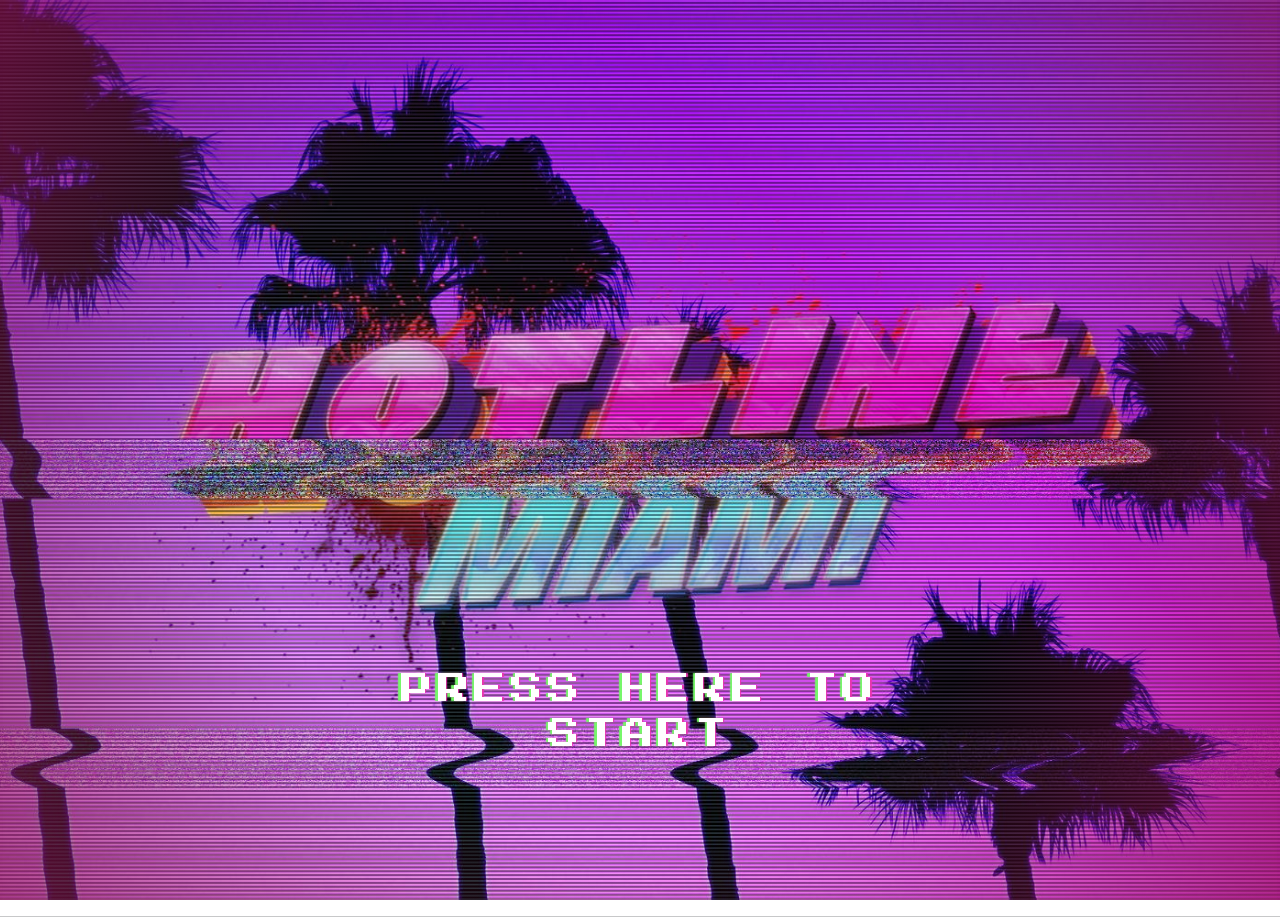
<file: main-hotline-miami/index.html>
<!DOCTYPE html>
<html lang="en">

<head>
    <meta charset="UTF-8">
    <meta name="viewport" content="width=device-width, initial-scale=1.0">
    <link rel="stylesheet" href="animate.css">
    <link href="https://fonts.cdnfonts.com/css/vcr-osd-mono" rel="stylesheet">
    <link href="https://cdn.jsdelivr.net/npm/bootstrap@5.3.8/dist/css/bootstrap.min.css" rel="stylesheet"
        integrity="sha384-sRIl4kxILFvY47J16cr9ZwB07vP4J8+LH7qKQnuqkuIAvNWLzeN8tE5YBujZqJLB" crossorigin="anonymous">
    <link rel="preconnect" href="https://fonts.googleapis.com">
    <link rel="preconnect" href="https://fonts.gstatic.com" crossorigin>
    <link
        href="https://fonts.googleapis.com/css2?family=Comfortaa:wght@300..700&family=Press+Start+2P&family=Rubik+Mono+One&family=Rubik+Wet+Paint&family=Ruslan+Display&display=swap"
        rel="stylesheet">
        <link rel="icon" type="image/x-icon" href="code/HotlineMiami.png">




    <style>
        a {
            cursor: url(cursor.png), pointer;
            text-decoration: none;
            color: white;
            pointer-events: auto;
            /* cursor: pointer; */

        }

        .base-image {
            position: absolute;
            object-fit: cover;
            display: block;
            transform: scale(1.1);
            
            

        }

        .glitch-layer {
            position: absolute;
            width: 100%;
            height: 100%;
            background: url('1-4.jpg') no-repeat center/cover;
            pointer-events: none;
            position: absolute;
            background: linear-gradient(45deg,
                    #ff0055,
                    #00ff66,
                    #7a00ff,
                    #00ffff,
                    #ffaa00);
            background-size: 300% 300%;
            animation: color 6s ease-in-out infinite;
            opacity: 0.5;
            mix-blend-mode: overlay;
            pointer-events: none;
            z-index: 2;
        }

        body {

            justify-content: center;
            align-items: center;
            height: 100vh;
            width: 100vw;
            overflow: hidden;


        }

        .screen-container {
            position: relative;
            overflow: hidden;
            height: 100vh;

        }



        html {

            padding: 0;
            font-family: "Press Start 2P", system-ui;
            color: #eee;
            font-size: 1em;
            line-height: 1;
            text-shadow: 0.06rem 0 0.06rem #ea36af, -0.125rem 0 0.06rem #75fa69;
            letter-spacing: 0.125em;
            animation-duration: 0.01s;
            animation-name: textflicker;
            animation-iteration-count: infinite;
            animation-direction: alternate;
        }




        @keyframes textflicker {
            0% {
                transform: translateX(-50%) translateY(10px) rotate(-1.5deg) skewX(-3deg);
            }

            50% {
                transform: translateX(-50%) translateY(-10px) rotate(1.5deg) skewX(3deg);
            }

            100% {
                transform: translateX(-50%) translateY(10px) rotate(-1.5deg) skewX(-3deg);
            }
        }

        * {
            box-sizing: border-box;
            margin: 0;
            padding: 0;
        }

        .content-wrapper {
            width: 100%;
            height: 100%;
            position: absolute;
            top: 0;
            left: 0;
            display: block;
            animation: crt-flicker 0.15s infinite, wave-float 6s ease-in-out infinite;
        }



        .glitch-layer::before {
            content: '';
            position: absolute;
            top: 0;
            left: 0;
            width: 100%;
            height: 100%;
            background: inherit;
            mix-blend-mode: screen;
            opacity: 0.7;
            transform: translateX(-3px);
            animation: glitch-anim-1 2s infinite linear alternate-reverse;
        }


        .glitch-layer::after {
            content: '';
            position: absolute;
            top: 0;
            left: 0;
            width: 100%;
            height: 100%;
            background: inherit;
            mix-blend-mode: screen;
            opacity: 0.7;
            transform: translateX(3px);
            animation: glitch-anim-2 1.5s infinite linear alternate-reverse;
        }





        .scanlines {
            position: absolute;
            top: 0;
            left: 0;
            width: 100%;
            height: 100%;
            background: linear-gradient(rgba(18, 16, 16, 0) 50%,
                    rgba(0, 0, 0, 0.35) 50%);
            background-size: 100% 4px;
            z-index: 10;
            pointer-events: none;
        }


        .vignette {
            position: absolute;
            top: 0;
            left: 0;
            width: 100%;
            height: 100%;
            background: radial-gradient(circle, transparent 50%, #8d1352a7 100%);
            z-index: 11;
            pointer-events: none;
        }


        @keyframes crt-flicker {
            0% {
                opacity: 0.99;
            }

            50% {
                opacity: 1;
            }

            100% {
                opacity: 0.98;
            }
        }


        @keyframes wave-float {
            0% {
                transform: translateY(0) rotate(-0.25deg);
            }

            50% {
                transform: translateY(4px) rotate(0.25deg);
            }

            100% {
                transform: translateY(0) rotate(-0.25deg);
            }
        }


        @keyframes vhs-move {
            0% {
                top: -5%;
            }

            40% {
                top: 105%;
            }

            41% {
                top: -5%;
            }

            70% {
                top: 45%;
            }

            /* затримка посередині для стилю */
            73% {
                top: 48%;
            }

            100% {
                top: 105%;
            }
        }


        @keyframes glitch-anim-1 {
            0% {
                clip-path: inset(40% 0 61% 0);
                transform: skew(-3deg);
            }

            5% {
                clip-path: inset(92% 0 1% 0);
                transform: skew(5deg);
            }

            10% {
                clip-path: inset(15% 0 80% 0);
                transform: skew(-1deg);
            }

            15% {
                clip-path: inset(0% 0 0% 0);
                transform: skew(0deg);
            }

            70% {
                clip-path: inset(0% 0 0% 0);
                transform: skew(0deg);
            }

            73% {
                clip-path: inset(70% 0 15% 0);
                transform: translateX(-10px) cubic-bezier(.46, .03, .52, .96);
            }

            77% {
                clip-path: inset(2% 0 85% 0);
                transform: translateX(5px);
            }

            80% {
                clip-path: inset(0% 0 0% 0);
                transform: skew(0deg);
            }

            100% {
                clip-path: inset(0% 0 0% 0);
                transform: skew(0deg);
            }
        }

        @keyframes glitch-anim-2 {
            0% {
                clip-path: inset(25% 0 58% 0);
                transform: translateX(4px);
            }

            6% {
                clip-path: inset(80% 0 5% 0);
                transform: translateX(-6px) translateY(-2px);
            }

            11% {
                clip-path: inset(0% 0 0% 0);
                transform: skew(0deg);
            }

            45% {
                clip-path: inset(0% 0 0% 0);
                transform: skew(0deg);
            }

            48% {
                clip-path: inset(50% 0 45% 0);
                transform: skew(8deg);
            }

            50% {
                clip-path: inset(0% 0 0% 0);
                transform: skew(0deg);
            }

            100% {
                clip-path: inset(0% 0 0% 0);
                transform: skew(0deg);
            }
        }


        @keyframes color {
            0% {
                background-position: 0% 50%;
            }

            50% {
                background-position: 100% 50%;
            }

            100% {
                background-position: 0% 50%;
            }
        }

        .screen-container {
            position: relative;
            width: 100vw;
            height: 100vh;
            overflow: hidden;
            background: #000;
            perspective: 1200px;
        }

        .base-image {
            width: 100%;
            height: 100%;
            object-fit: cover;
            display: block;
        }

        h1 {
            cursor: url(cursor.png), pointer;
            position: absolute;
            bottom: 15%;
            left: 50%;
            transform: translateX(-50%);
            font-family: 'Press Start 2P', cursive;
            font-size: 2rem;
            line-height: 1.4;
            text-align: center;
            letter-spacing: 0.15em;
            text-transform: uppercase;
            z-index: 20;
            pointer-events: none;
            text-shadow: 0.08rem 0 0.08rem #ea36af, -0.15rem 0 0.08rem #75fa69;
            animation: textflicker 0.01s infinite, text-pulse 0.8s ease-in-out infinite;
        }
    </style>
    <title>Hotline Miami Fan-Site</title>

</head>

<body>
    <div class="screen-container">
        <div class="content-wrapper">
            <img src="1-4.jpg" class="base-image">
            <div class="glitch-layer"></div>
            <div class="vhs-distortion-bar"></div>
        </div>
        <h1> <a href="index-1.html"> Press here to Start</a></h1>
        <div class="scanlines"></div>
        <div class="vignette"></div>
    </div>



    <script src="https://cdn.jsdelivr.net/npm/bootstrap@5.3.8/dist/js/bootstrap.bundle.min.js"
        integrity="sha384-FKyoEForCGlyvwx9Hj09JcYn3nv7wiPVlz7YYwJrWVcXK/BmnVDxM+D2scQbITxI"
        crossorigin="anonymous"></script>




    <script src="1.js"></script>
    <hr>
    <style>
        @keyframes textflicker {
            from {
                text-shadow: 1px 0 0 #ea36af, -2px 0 0 #75fa69;
            }

            to {
                text-shadow: 2px 0.5px 2px #ea36af, -1px -0.5px 2px #75fa69;
            }
        }

        @keyframes pulse-float {
            0% {
                transform: translateY(0) scale(1) rotate(-0.25deg);
            }

            15% {
                transform: translateY(-2px) scale(1.002) rotate(0.1deg);
            }

            20% {
                transform: translateY(1px) scale(1.0) rotate(0.25deg);
            }

            30% {
                transform: translateY(-3px) scale(1.003) rotate(-0.15deg);
            }

            45% {
                transform: translateY(0) scale(1.0) rotate(0.1deg);
            }

            50% {
                transform: translateY(4px) scale(1.005) rotate(0.3deg);
            }

            65% {
                transform: translateY(1px) scale(1.001) rotate(-0.1deg);
            }

            70% {
                transform: translateY(-2px) scale(1.003) rotate(-0.25deg);
            }

            85% {
                transform: translateY(0) scale(1.0) rotate(0.15deg);
            }

            100% {
                transform: translateY(0) scale(1) rotate(-0.25deg);
            }
        }

        @keyframes text-pulse {
            0% {
                transform: translateX(-50%) scale(1.0);
                text-shadow: 0.08rem 0 0.08rem #ea36af, -0.15rem 0 0.08rem #75fa69;
            }

            10% {
                transform: translateX(-50%) scale(1.08) translateY(-1px);
                text-shadow: 3px 0 3px #ea36af, -5px 0 3px #75fa69;
            }

            15% {
                transform: translateX(-50%) scale(1.02);
                text-shadow: 1.5px 0 1.5px #ea36af, -3px 0 1.5px #75fa69;
            }

            40% {
                transform: translateX(-50%) scale(1.0);
            }

            60% {
                transform: translateX(-50%) scale(1.0);
            }

            70% {
                transform: translateX(-50%) scale(1.05) translateY(-1px);
                text-shadow: 3px 0 3px #ea36af, -5px 0 3px #75fa69;
            }

            75% {
                transform: translateX(-50%) scale(1.02);
            }

            100% {
                transform: translateX(-50%) scale(1.0);
                text-shadow: 0.08rem 0 0.08rem #ea36af, -0.15rem 0 0.08rem #75fa69;
            }
        }
    </style>



</body>

</html>
</file>
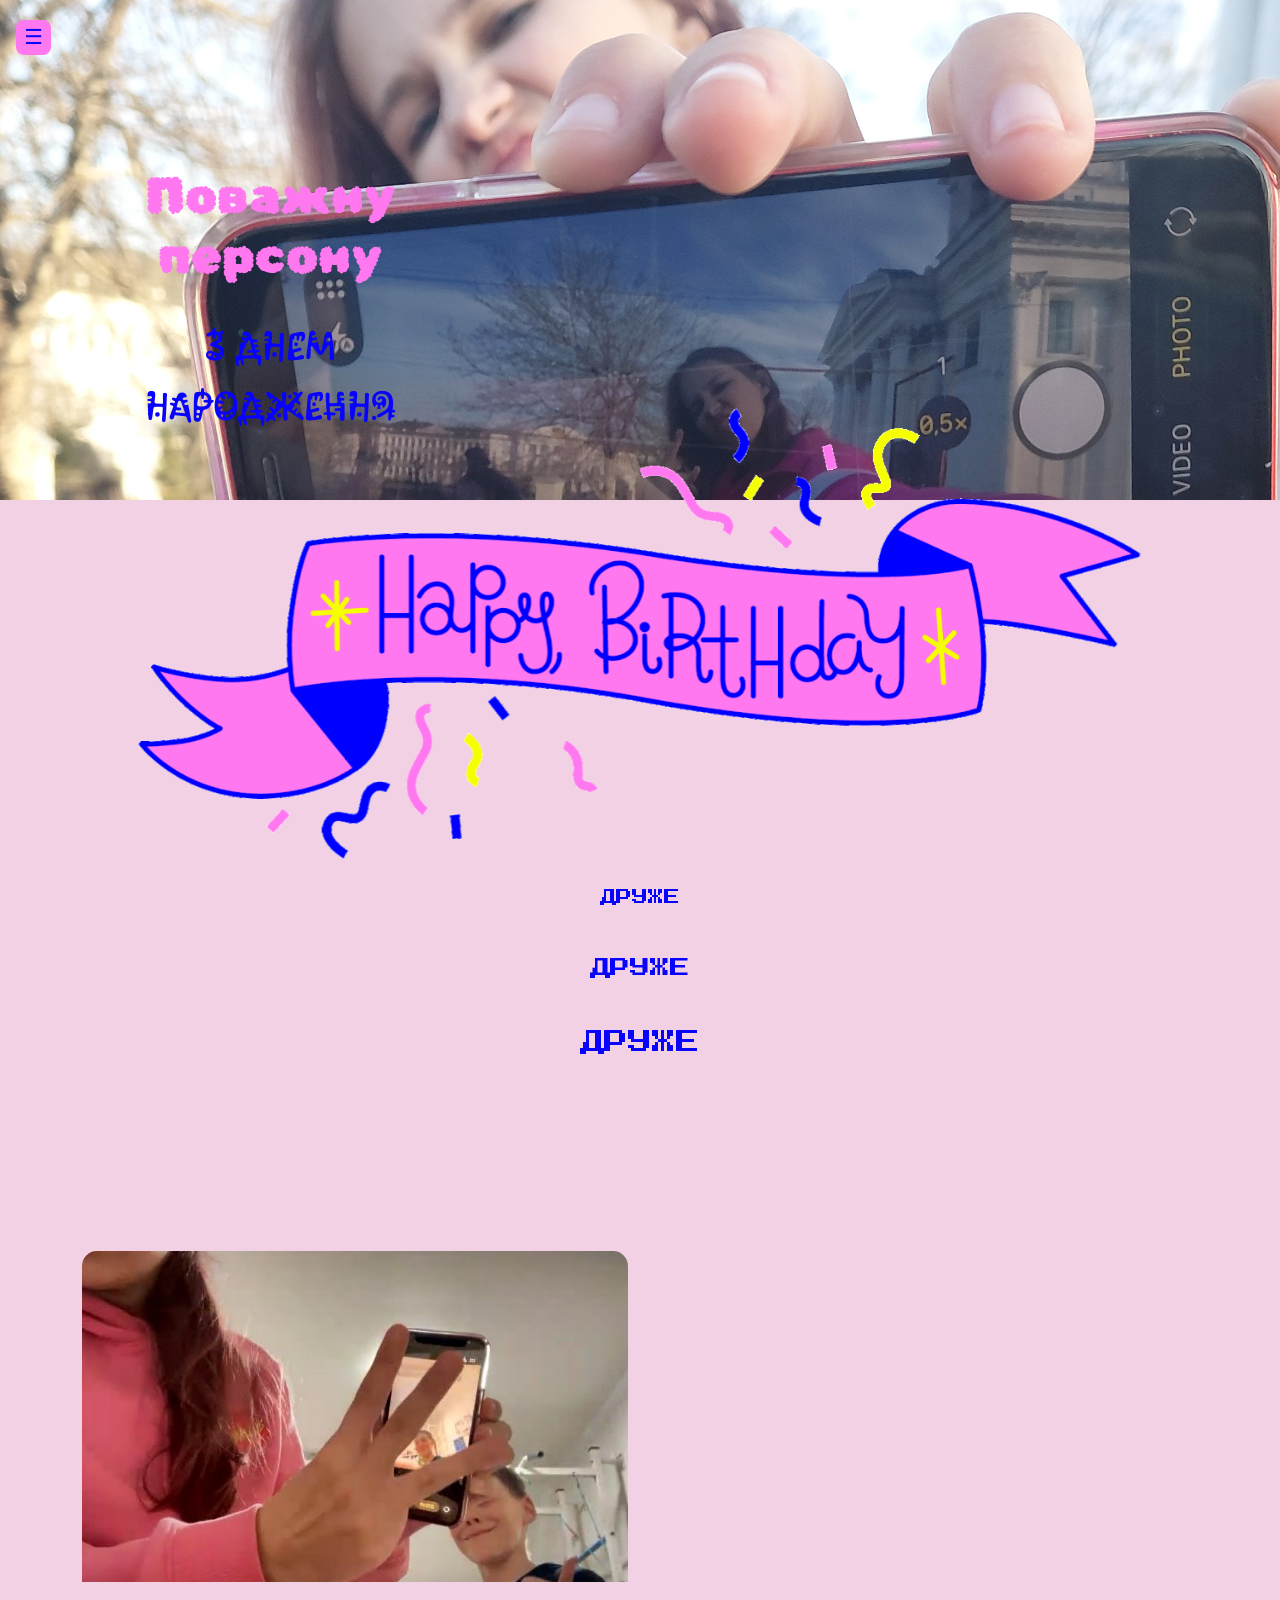
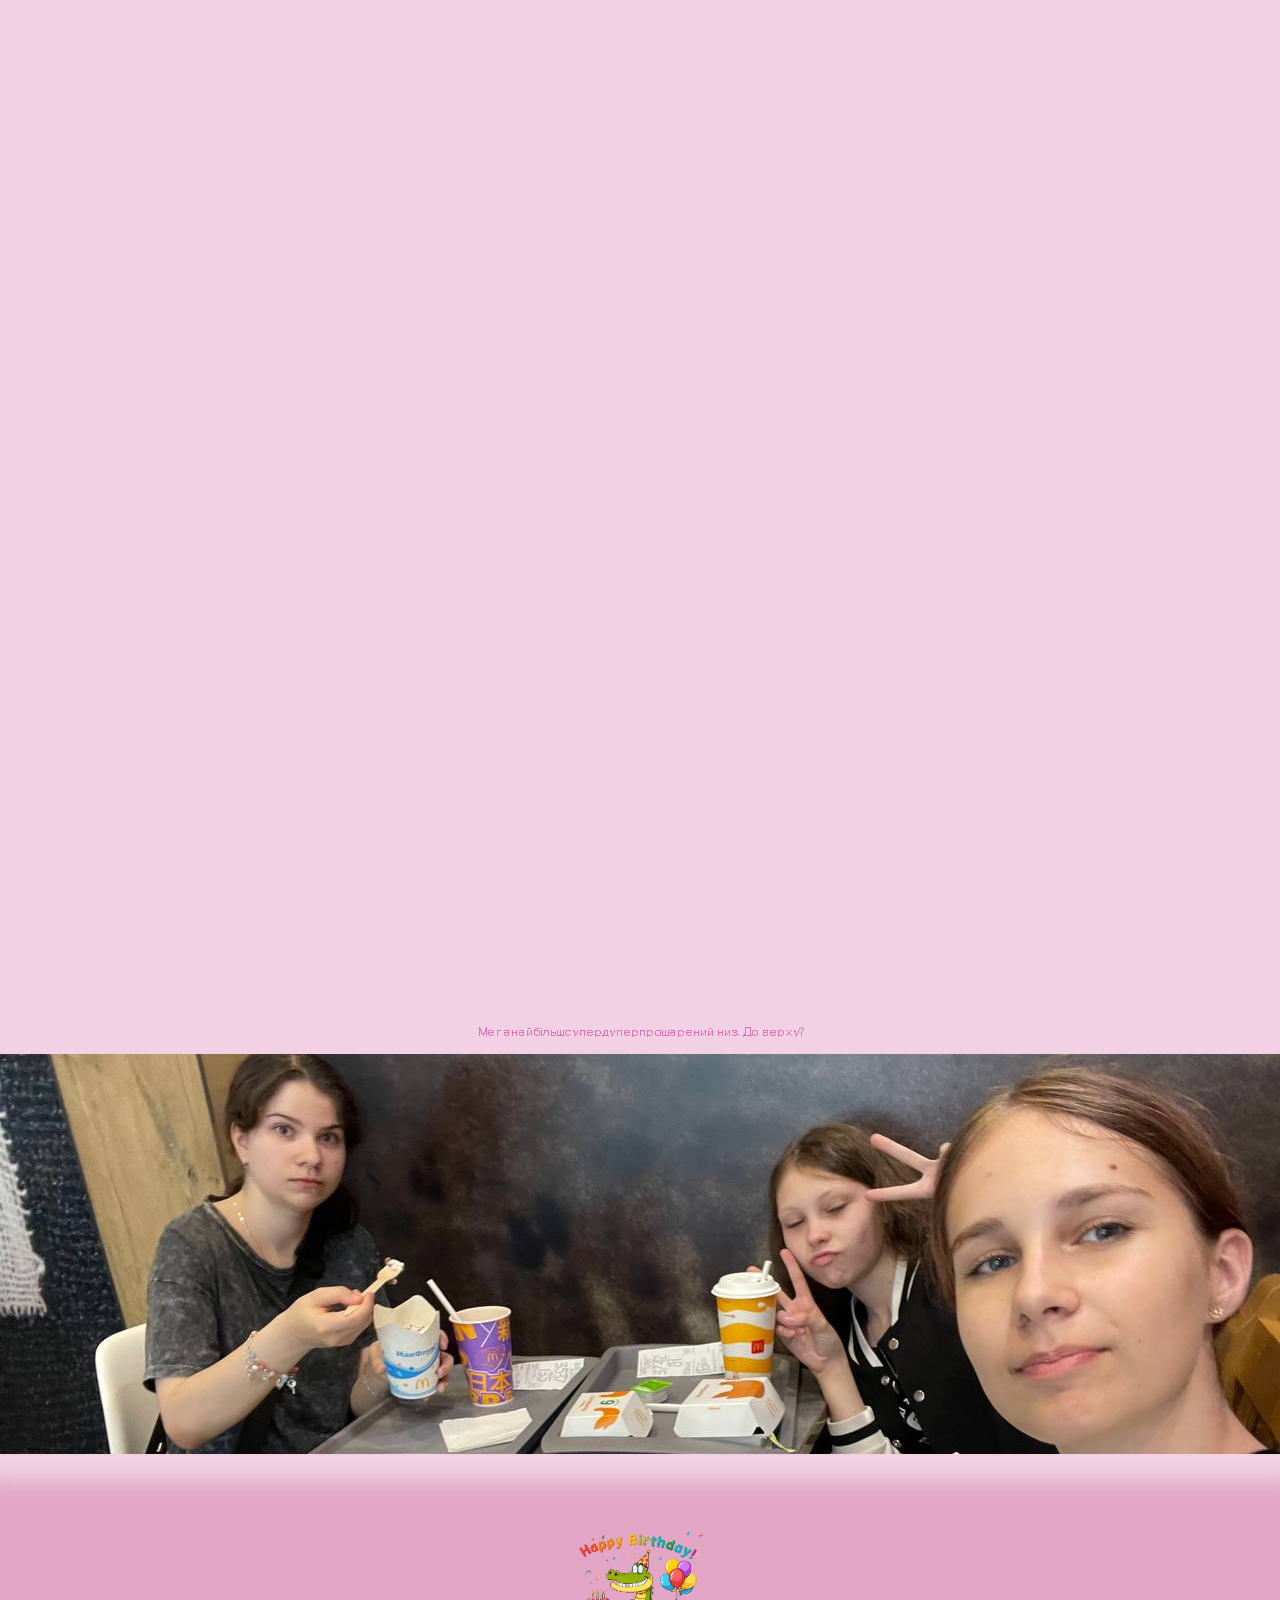
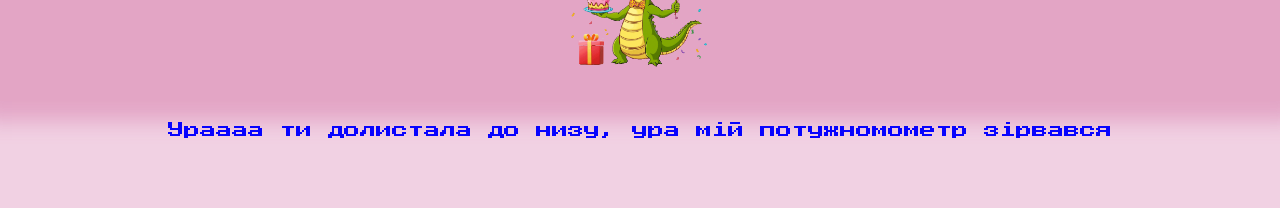
<file: present/index.html>
<!DOCTYPE html>
<html lang="en">

<head>
    <meta charset="UTF-8">
    <meta name="viewport" content="width=device-width, initial-scale=1.0">
    <title>Pitizno</title>
    <link href="https://cdn.jsdelivr.net/npm/bootstrap@5.3.8/dist/css/bootstrap.min.css" rel="stylesheet"
        integrity="sha384-sRIl4kxILFvY47J16cr9ZwB07vP4J8+LH7qKQnuqkuIAvNWLzeN8tE5YBujZqJLB" crossorigin="anonymous">
        
    <link rel="stylesheet" href="style667.css">
    <link rel="stylesheet" href="style-js.css">
    <link rel="stylesheet" href="left-panel.css">
    <script src="scrollreveal.min.js"></script>
</head>

<body>

    <div class="preloader">
        <div class="loader"></div>
    </div>


    <a href="#" class="link-top">
        <div class="btn-Top">
            <p>&#8607;</p>
        </div>
    </a>

    <div class="is-loading">
        <div class="left-panel hide-panel">
            <button class="btn-hide-show btn-hide-div" style="display: none;"> </button>

            <ul class="main-menu">
                <li> <a href="index.html">До верху</a></li>
                <li><a href="#one">друже</a></li>
                <li><a href="#chub">Фоточубко</a></li>
                <li><a href="#end">Вниз</a></li>

            </ul>

        </div>
    </div>

    <div class="big my-banner" id="i">
        <div class="container ">
            <div class="row p-3 align-items-center">
                <div class="col-md-4">
                    <h1> Поважну персону</h1>
                    <p class="main-p">З ДНЕМ НАРОДЖЕННЯ</p>
                </div>
                <div class="col-md-8">

                </div>
            </div>
        </div>


    </div>

    <img class="main-2" src="fotos/b-1.gif" alt="">



    <h6>ДРУЖЕ</h6>
    <h5>ДРУЖЕ</h5>
    <h4>ДРУЖЕ</h4>
    <h3 id="one">ДРУЖЕ</h3>
    



    <div class="container">
        <div class="row align-items-center">
            <div class="col-md-6">
                <img class="main-3" src="fotos/6.jpg" alt="">
            </div>
            <div class="col-md-6">
                <p> Потужне яблуко і Софія 02 вітає Друже з потужним Днем народження. У цей день (чи вечір) бажаю тобі
                    смачних смаколиків і епічного святкування. Як і минулого разу, презентую Вам новий, ще епічніший, вдосконаленіший, імбовіший
                    сайт віків, тому що він - для найпотужнішого друже у світі.</p>
                    <p> Друже!!1 Повертайся бігом додому і пішли гуляти!!! Бігом
                    бігом бігом. Нам треба <span> <b>обов'язково</b></span> класно провести літо</p>
            </div>
        </div>
    </div>

    <h2 class="h2-class" id="chub"> <b> Тут трохи потужного шиномонтажу</b></h2>





    <div class="container">
        <div class="row">
            <div class="col-md-4">
                <img class="card-1" src="fotos/12.png" alt="">
            </div>
            <div class="col-md-4">
                <img class="card-2" src="fotos/16.png" alt="">
            </div>
            <div class="col-md-4">
                <img class="card-3" src="fotos/15.png" alt="">
            </div>
        </div>
    </div>
    <p class="p-cl">Загалом, я хочу ще раз тебе привітати з Днем народженням, успіхів у подальшому, максимальної
        потужності... Максимальних успіхів у 10 класі, але ж то найголовніше - що саме зараз хочеш ти. Обов'язково
        втілюй всі ідеї які прийдуть в голову, я вірю, шо їх аж огого 🍎🙏 А щоб не ненапотужнічати - треба багато багато гуляти (щоб чубко не прийшла і не з'їла) </p>

    <div class="container">
        <div class="row">
            <div class="col-md-4">
                <img class="card-4" src="fotos/14.png" alt="">
            </div>
            <div class="col-md-4">
                <img class="card-5" src="fotos/11.png" alt="">
            </div>
            <div class="col-md-4">
                <img class="card-6" src="fotos/13.png" alt="">
            </div>
        </div>
    </div>

    <h6 class="h6 p-2">Меганайбільшсупердуперпрошарений низ. До верху?</h6>




    <img class="header-img" id="end" src="fotos/2.jpg" alt="">

    <p class="p-2">(Фото може бути на телефоні трохи обрізаним!)</p>


    <div class="header">
        <div class="container">
            <div class="row align-items-center">
                <div class="col-md-4">
                   <p> Створено софією_яблучкаукраїнець025584 для Потужномометра 667</p>
                </div>
                <div class="col-md-4"><img class="gif" src="fotos/b-2.gif" alt=""></div>
                <div class="col-md-4">
                    <p> © Copyright yabluchkasbm</p></div>
            </div>
        </div>
    </div>


    <h6>Ураааа ти долистала до низу, ура мій потужномометр зірвався</h6>
 

 









    <script src="https://cdn.jsdelivr.net/npm/bootstrap@5.1.3/dist/js/bootstrap.bundle.min.js"
        integrity="sha384-ka7Sk0Gln4gmtz2MlQnikT1wXgYsOg+OMhuP+IlRH9sENBO0LRn5q+8nbTov4+1p"
        crossorigin="anonymous"></script>
    <script src="wow.min.js"></script>
    <script src="1.js"></script>
    <script>
        let preloader = document.querySelector('.preloader');
        window.addEventListener('load', function () {
            setInterval(() => {
                preloader.style.display = 'none'
            }, 1000);
        })

        window.addEventListener('scroll', function () {
            let height = window.innerHeight;
            let btnTop = document.querySelector('.btn-Top');
            if (window.scrollY > height) {
                btnTop.style.display = 'flex'
            }
            else {
                btnTop.style.display = 'none'
            }
        });  
    </script>

</body>

</html>
</file>
<file: present/style667.css>
img{
    width: 100%;
}

body{
    background-color: rgb(241, 209, 227);
    margin: 0 ;
}



.main-2{
    width: 80%;
    text-align: center;
    display: block;
    
  margin-left: auto;
  margin-right: auto;
  position: relative;
  margin-top: -100px;
  
}

.my-banner {
  
  background-image: url('fotos/1.jpg');
   height: 500px;
    background-size: cover;
    background-position: 50% 20%;
    min-height: 350px;
  padding: 60px 20px; 
 
  
 
}

h1{
    padding-top: 90px;
    text-align: center;
    font-size: 50px;
    font-family: "Rubik Bubbles", system-ui;
    color: #ff78f0;
    

}

.main-p{
    font-family: "Kablammo", system-ui;
    font-size: 40px;
    color:#0803fe;
    text-align: center;

}


.header-img{
    height: 400px;
    object-fit: cover;
    object-position: 50% 20%;
}


.card-1, .card-2, .card-3{
    padding-bottom: 30px;
    border-radius: 20px;
    width: 85%;
    display: block;    /* Робимо елемент блочним */
    margin-left: auto;  /* Авто-відступ зліва */
    margin-right: auto; /* Авто-відступ справа */
}

.main-3{
    padding-bottom: 30px;
    border-radius: 15px;
    
}

.h2-class{
    text-align: center;
    padding-bottom: 30px;
    font-family: "DotGothic16", sans-serif;
    letter-spacing: -2px;
    color: #e157ac;
    
}

p{
    font-family: "Didact Gothic", sans-serif;
    padding: 20px;
    font-size: 20px;
    color: #0803fe;
}


.card-4, .card-5, .card-6{
    padding-bottom: 30px;
    border-radius: 20px;
    width: 85%;
    display: block;    /* Робимо елемент блочним */
    margin-left: auto;  /* Авто-відступ зліва */
    margin-right: auto; /* Авто-відступ справа */
}


.p-cl{
    padding: 50px;
}

.gif{
    width: 200px;
    display: block;    /* Робимо елемент блочним */
    margin-left: auto;  /* Авто-відступ зліва */
    margin-right: auto; 
    padding: 30px;
}

.header{
    background-color: rgba(196, 74, 137, 0.326);
    margin: 0;
    padding: 0;
    box-shadow: 0px 0px 20px 20px  rgba(196, 74, 137, 0.326);
}

h3, h4, h5, h6{
    text-align: center;
     font-family: "Press Start 2P", system-ui;
     padding: 20px;
     color: #0803fe;
}


h3{
    padding-bottom: 80px;
    font-size: 40px;
}


.p-2{
     font-family: "DotGothic16", sans-serif;
    font-size: 10px;
    color: #e157ac;
    text-align: center;
    letter-spacing: -2px;
}


span{
    color: red;
}

h6{
    width: auto;
    
}
</file>
<file: present/style-js.css>
.preloader {
    height: 100vh;
    width: 100%;
    position: fixed;
    background-color: white;
    z-index: 100500;
    display: flex;
    justify-content: center;
    align-items: center;
    
}

.is-loading .left-panel .btn-hide-show {
  display:none ;
}

.loader {
    --s: 28px;
    height: var(--s);
    aspect-ratio: 2.5;
    --_g: #83bbfa 90%,#0000;
    --_g0: no-repeat radial-gradient(farthest-side          ,var(--_g));
    --_g1: no-repeat radial-gradient(farthest-side at top   ,var(--_g));
    --_g2: no-repeat radial-gradient(farthest-side at bottom,var(--_g));
    background: var(--_g0), var(--_g1), var(--_g2), var(--_g0), var(--_g1), var(--_g2);
    background-size: 20% 50%,20% 25%,20% 25%;
    animation: l45 1s infinite; 
  }
  @keyframes l45 {
    0%   {background-position:calc(0*100%/3) 50%,calc(1*100%/3) calc(50% + calc(var(--s)/8)),calc(1*100%/3) calc(50% - calc(var(--s)/8)), calc(3*100%/3) 50%,calc(2*100%/3) calc(50% + calc(var(--s)/8)),calc(2*100%/3) calc(50% - calc(var(--s)/8))}
    33%  {background-position:calc(0*100%/3) 50%,calc(1*100%/3) 100%           ,calc(1*100%/3) 0              , calc(3*100%/3) 50%,calc(2*100%/3) 100%           ,calc(2*100%/3) 0              }
    66%  {background-position:calc(1*100%/3) 50%,calc(0*100%/3) 100%           ,calc(0*100%/3) 0              , calc(2*100%/3) 50%,calc(3*100%/3) 100%           ,calc(3*100%/3) 0              }
    90%,
    100% {background-position:calc(1*100%/3) 50%,calc(0*100%/3) calc(50% + calc(var(--s)/8)),calc(0*100%/3) calc(50% - calc(var(--s)/8)), calc(2*100%/3) 50%,calc(3*100%/3) calc(50% + calc(var(--s)/8)),calc(3*100%/3) calc(50% - calc(var(--s)/8))}
  }



.div-Top{

  animation: top-move 1s infinite alternate;
}
@keyframes top-move {
  0%{  bottom: 20px;}
  100%{ bottom: 10px; }
}


.btn-Top{ /*дів */
  display: none;
  position: fixed;
  right: 15px;
  bottom: 15px;
  padding: 5px;
  animation: top-arrow 1s infinite alternate;
}
.link-top{ /*стрілочка */
  font-size:1.5em ;
}
.link-top:hover{
  text-shadow: 0px 0px 10px black;
  animation-play-state: paused;
}
@keyframes top-arrow {
  0%{ bottom: 25px;}
  100%{bottom: 15px; }
}
</file>
<file: present/left-panel.css>
@import url('https://fonts.googleapis.com/css2?family=Comfortaa:wght@300..700&family=Didact+Gothic&family=DotGothic16&family=Kablammo&family=Pixelify+Sans:wght@400..700&family=Press+Start+2P&family=Rubik+Bubbles&family=Rubik+Doodle+Shadow&family=Rubik+Glitch&family=Rubik+Mono+One&family=Rubik+Vinyl&family=Rubik+Wet+Paint&family=Ruslan+Display&display=swap');



.left-panel {
    background-color:rgba(95, 64, 74, 0.555); 
    backdrop-filter: blur(10px); 
    width: 250px;
    height: 100vh;
    position: fixed;
    top: 0;
    left: 0;
    transition: transform 0.5s; 
    z-index: 100500;
    border-right: 4px solid  #ff78f0;

    
    
}


.left-panel.hide-panel {
    transform: translateX(-250px);
}


.btn-hide-show {
    position: absolute;
    top: 20px;
    right: -55px; 
    width: 35px;
    height: 35px;
    background-color: #ff78f0;
    border-radius: 8px;
    color: #0803fe;
    display: flex;
    align-items: center;
    justify-content: center;
    cursor: pointer;
    transition: all 0.3s ease;
    border: none;
    font-size: 1.3em;
}





.btn-hide-div::after {
    content: '\2630'; 
}

.btn-hrest::after {
    content: '\2715'; 
}


.main-menu {
    margin-top: 60px;
    list-style-type: none;
    padding: 0;
}

.main-menu li {
    margin-bottom: 18px; 
    perspective: 1000px;
}


.main-menu li a {
    display: block;
    padding: 12px 15px;
    color: antiquewhite;
     font-family: "Rubik Mono One", monospace;
    font-size: 1.15rem;
    text-transform: uppercase;
    letter-spacing: 1px;
    border-radius: 10px;
    transition: all 0.3s ease-in-out;
    text-decoration: none;
    
}


.main-menu li a:hover {
    color: #fff; 
    padding-left: 20px; 
    border-right: 3px solid rgb(64, 68, 95);
    background-color: #0703fe6a;

    
    
}

.container {
    transition: all 0.5s ease;
}

li{
    padding: 15px;
    

}
</file>
